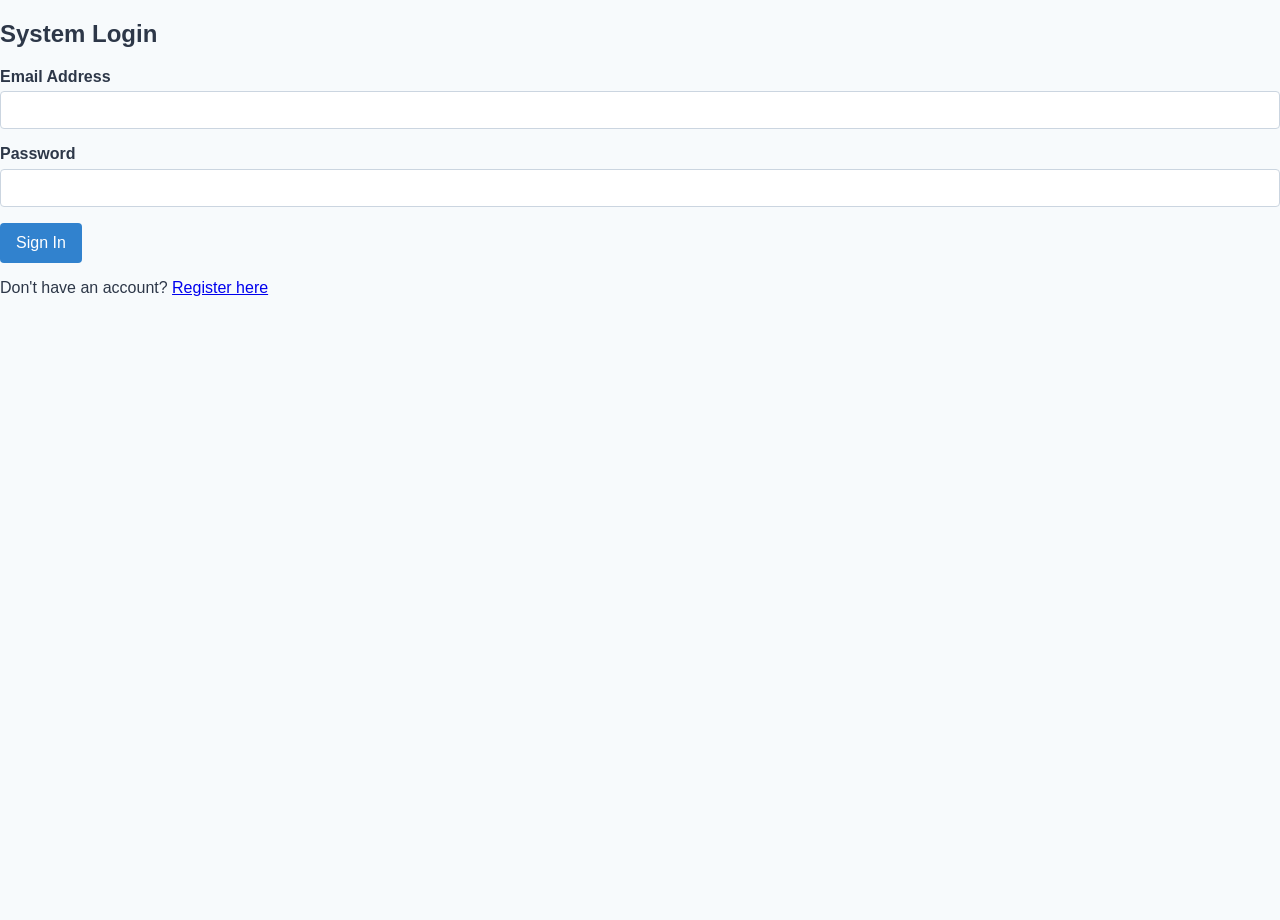
<file: frontend/index.html>
<!DOCTYPE html>
<html lang="en">
<head>
    <meta charset="UTF-8">
    <meta name="viewport" content="width=device-width, initial-scale=1.0">
    <title>Receipt Intelligence</title>
    <script src="js/api.js"></script>
    <script src="js/auth.js"></script>
</head>
<body>
    <script>
        checkAuth().then(() => {
            window.location.href = 'dashboard.html';
        });
    </script>
</body>
</html>
</file>
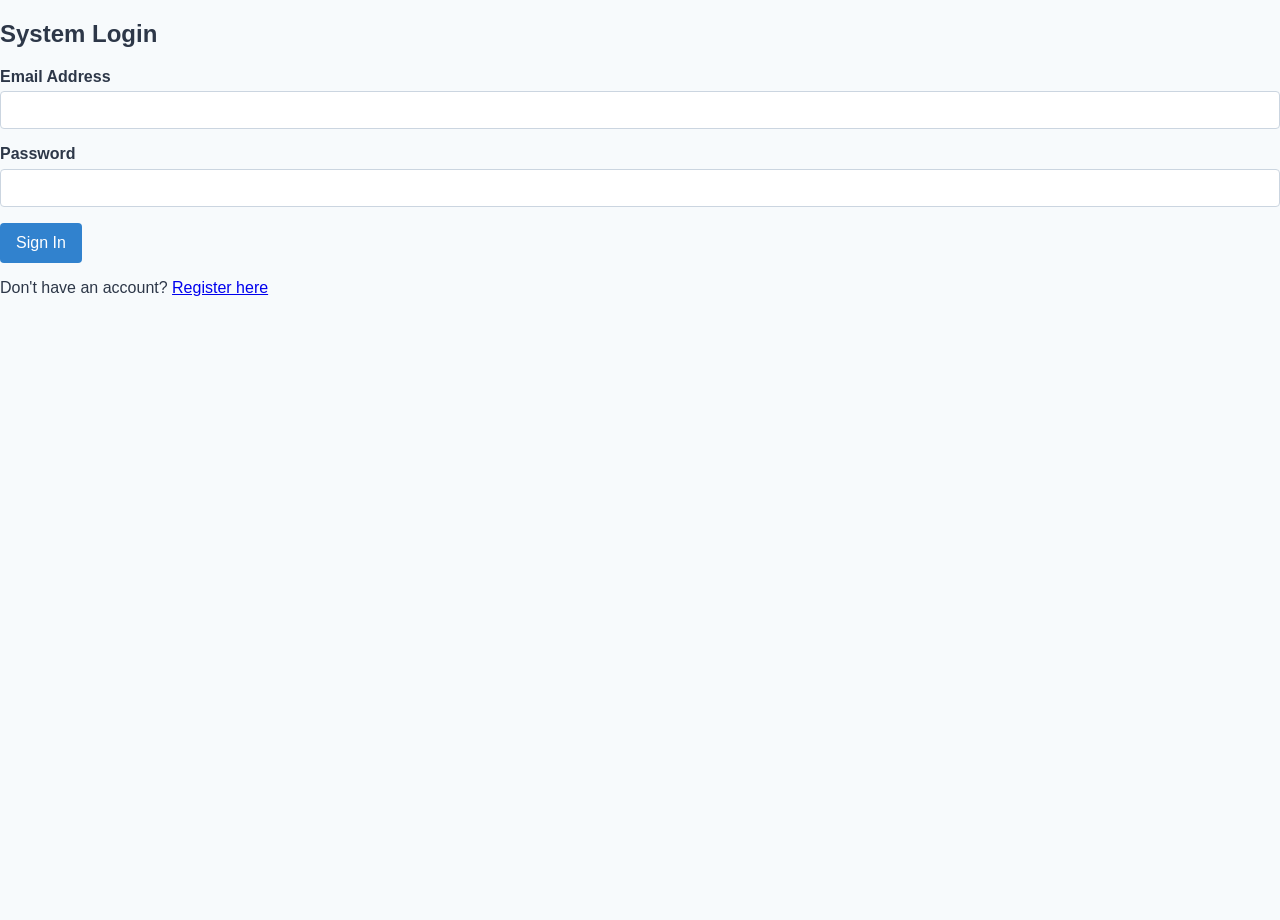
<file: frontend/dashboard.html>
<!DOCTYPE html>
<html lang="en">
<head>
    <meta charset="UTF-8">
    <meta name="viewport" content="width=device-width, initial-scale=1.0">
    <title>Dashboard - Receipt Intelligence</title>
    <link rel="stylesheet" href="css/style.css">
</head>
<body style="display: block;">
    <nav class="navbar">
        <h1>Receipt Intelligence</h1>
        <div class="nav-links">
            <a href="dashboard.html">Dashboard</a>
            <a href="upload.html">Upload Receipt</a>
            <button onclick="logout()">Logout</button>
        </div>
    </nav>

    <div class="container">
        <!-- Summary Cards -->
        <div class="stats-grid">
            <div class="stat-card">
                <h4>Total Expenditure</h4>
                <div class="value" id="total-spent">$0.00</div>
            </div>
            <div class="stat-card">
                <h4>Processed Receipts</h4>
                <div class="value" id="total-count">0</div>
            </div>
        </div>

        <div class="grid-2">
            <!-- AI Insights Card -->
            <div class="card">
                <h3>AI Budget Insights & Recommendations</h3>
                <div id="ai-insights" style="white-space: pre-wrap; font-size: 0.95rem; line-height: 1.5; color: #4a5568; margin-top: 1rem;">
                    Analyzing spending habits...
                </div>
            </div>

            <!-- Anomalies Card -->
            <div class="card">
                <h3>Anomaly Detection</h3>
                <div id="anomaly-insights" style="font-size: 0.95rem; line-height: 1.5; color: #4a5568; margin-top: 1rem;">
                    Scanning for unusual transactions...
                </div>
            </div>
        </div>

        <div class="grid-2">
            <!-- Category Summary Card -->
            <div class="card">
                <h3>Category Distribution</h3>
                <ul id="category-breakdown-list" style="list-style-type: none; margin-top: 1rem;"></ul>
            </div>
        </div>

        <!-- Receipt Table Card -->
        <div class="card">
            <h3>Expenses History</h3>
            
            <div class="filter-bar">
                <input type="text" id="search-input" placeholder="Search merchant...">
                <select id="category-filter">
                    <option value="All" selected>All categories</option>
                    <option value="Food">Food</option>
<option value="Travel">Travel</option>
<option value="Entertainment">Entertainment</option>
<option value="Shopping">Shopping</option>
<option value="Health">Health</option>
<option value="Utilities">Utilities</option>
<option value="Education">Education</option>
<option value="Housing">Housing</option>
<option value="Insurance">Insurance</option>
<option value="Other">Other</option>
                </select>
                <input type="date" id="start-date" title="Start Date">
                <input type="date" id="end-date" title="End Date">
            </div>

            <table class="receipts-table">
                <thead>
                    <tr>
                        <th>Date</th>
                        <th>Merchant</th>
                        <th>Category</th>
                        <th>Payment</th>
                        <th>Total</th>
                        <th>Actions</th>
                    </tr>
                </thead>
                <tbody id="receipts-tbody"></tbody>
            </table>
        </div>
    </div>

    <!-- Edit Receipt Modal -->
    <div id="edit-modal" class="modal">
        <div class="modal-content">
            <div class="modal-header">
                <h3>Edit Expense</h3>
                <button id="close-modal" class="close-btn">&times;</button>
            </div>
            <form id="edit-form">
                <div class="form-group">
                    <label>Merchant Name</label>
                    <input type="text" id="edit-merchant" required>
                </div>
                <div class="form-group">
                    <label>Date</label>
                    <input type="date" id="edit-date" required>
                </div>
                <div class="form-group">
                    <label>Category</label>
                    <select id="edit-category" style="width:100%; padding:0.75rem;">
                        <option value="Groceries">Groceries</option>
                        <option value="Dining">Dining</option>
                        <option value="Utilities">Utilities</option>
                        <option value="Electronics">Electronics</option>
                        <option value="Transportation">Transportation</option>
                        <option value="Entertainment">Entertainment</option>
                        <option value="Other">Other</option>
                    </select>
                </div>
                <div class="form-group">
                    <label>Payment Method</label>
                    <input type="text" id="edit-payment" required>
                </div>
                <div class="form-group">
                    <label>Subtotal ($)</label>
                    <input type="number" step="0.01" id="edit-subtotal">
                </div>
                <div class="form-group">
                    <label>Tax ($)</label>
                    <input type="number" step="0.01" id="edit-tax">
                </div>
                <div class="form-group">
                    <label>Total ($)</label>
                    <input type="number" step="0.01" id="edit-total" required>
                </div>
                <button type="submit" class="btn">Update Expense</button>
            </form>
        </div>
    </div>

    <script src="js/api.js"></script>
    <script src="js/auth.js"></script>
    <script src="js/dashboard.js"></script>
</body>
</html>
</file>
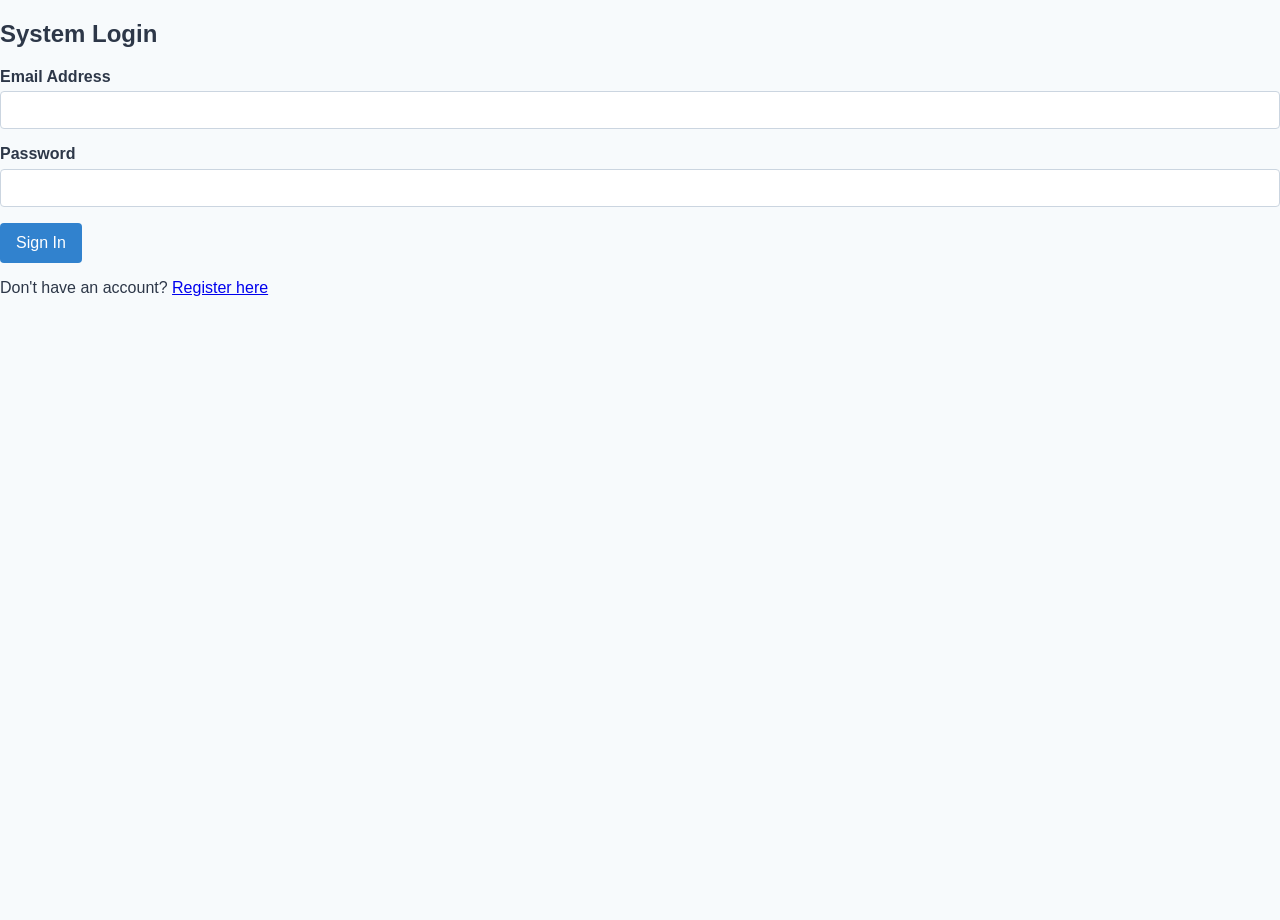
<file: frontend/login.html>
<!DOCTYPE html>
<html lang="en">
<head>
    <meta charset="UTF-8">
    <meta name="viewport" content="width=device-width, initial-scale=1.0">
    <title>Login - Receipt Intelligence</title>
    <link rel="stylesheet" href="css/style.css">
</head>
<body>
    <div class="auth-container">
        <h2>System Login</h2>
        <div id="alert-box" class="alert"></div>
        <form id="login-form">
            <div class="form-group">
                <label for="email">Email Address</label>
                <input type="email" id="email" required autocomplete="email">
            </div>
            <div class="form-group">
                <label for="password">Password</label>
                <input type="password" id="password" required autocomplete="current-password">
            </div>
            <button type="submit" class="btn">Sign In</button>
        </form>
        <div class="auth-footer">
            <p>Don't have an account? <a href="register.html">Register here</a></p>
        </div>
    </div>
    <script src="js/api.js"></script>
    <script src="js/auth.js"></script>
</body>
</html>
</file>
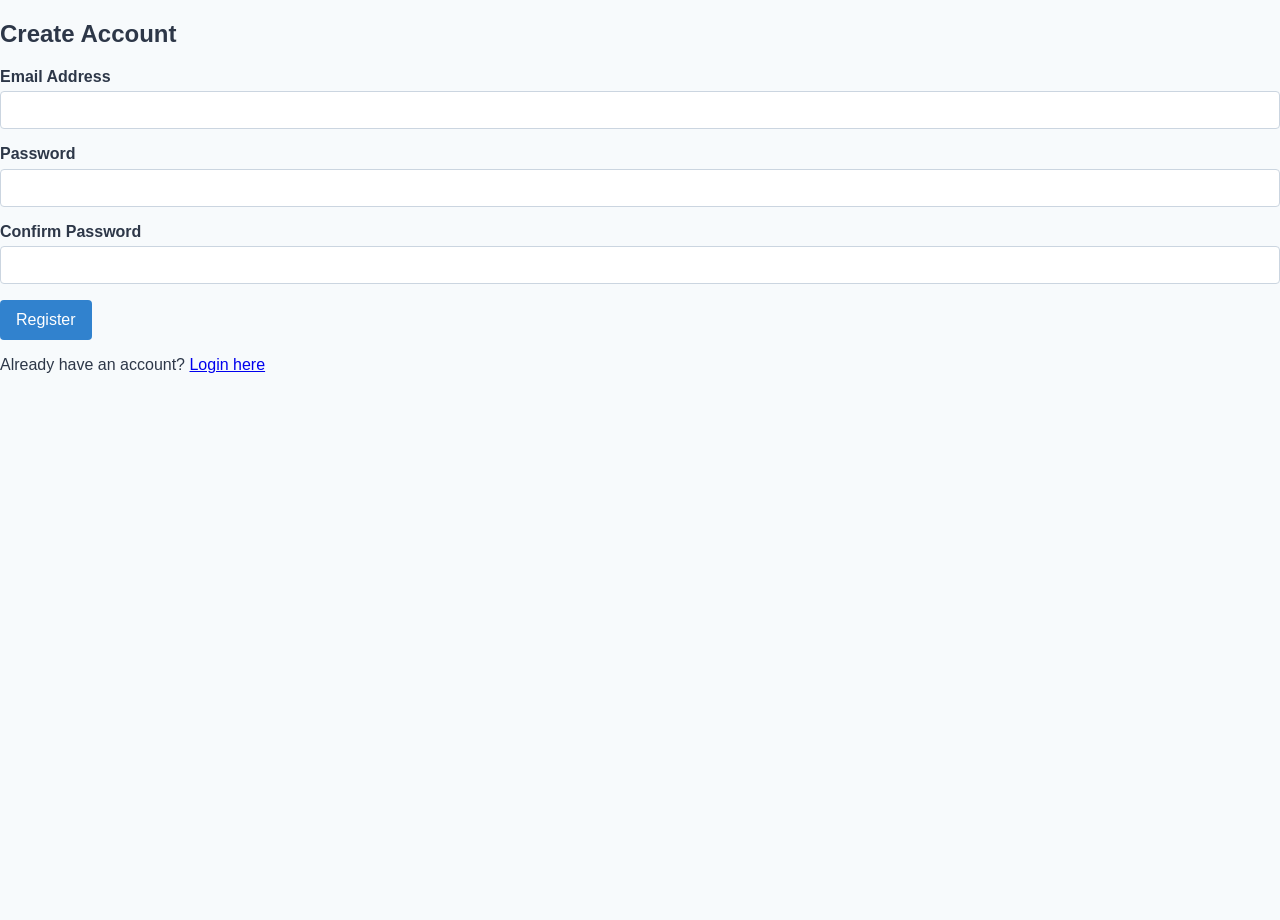
<file: frontend/register.html>
<!DOCTYPE html>
<html lang="en">
<head>
    <meta charset="UTF-8">
    <meta name="viewport" content="width=device-width, initial-scale=1.0">
    <title>Register - Receipt Intelligence</title>
    <link rel="stylesheet" href="css/style.css">
</head>
<body>
    <div class="auth-container">
        <h2>Create Account</h2>
        <div id="alert-box" class="alert"></div>
        <form id="register-form">
            <div class="form-group">
                <label for="email">Email Address</label>
                <input type="email" id="email" required autocomplete="email">
            </div>
            <div class="form-group">
                <label for="password">Password</label>
                <input type="password" id="password" required minlength="8" autocomplete="new-password">
            </div>
            <div class="form-group">
                <label for="confirm-password">Confirm Password</label>
                <input type="password" id="confirm-password" required minlength="8" autocomplete="new-password">
            </div>
            <button type="submit" class="btn">Register</button>
        </form>
        <div class="auth-footer">
            <p>Already have an account? <a href="login.html">Login here</a></p>
        </div>
    </div>
    <script src="js/api.js"></script>
    <script src="js/auth.js"></script>
</body>
</html>
</file>
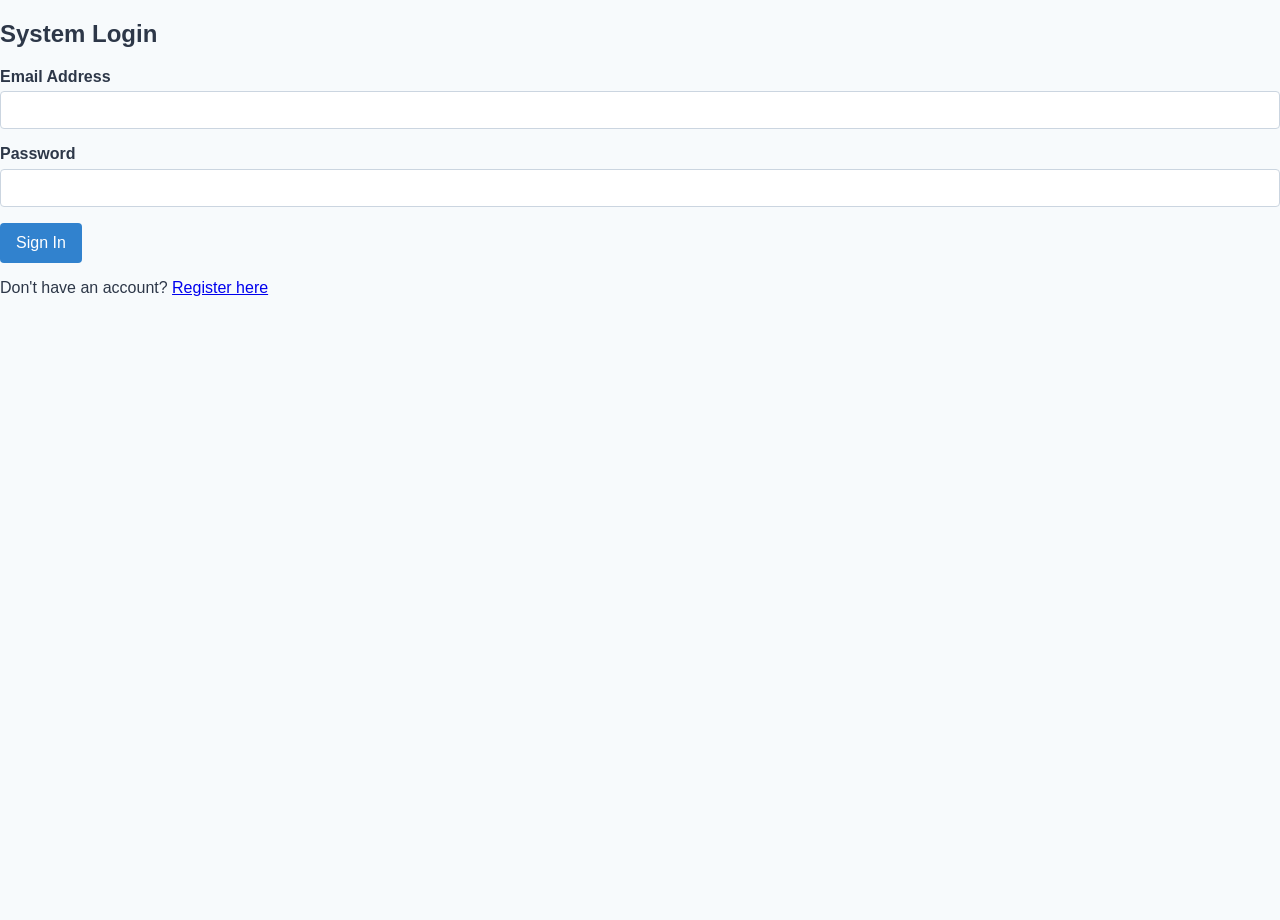
<file: frontend/upload.html>
<!DOCTYPE html>
<html lang="en">
<head>
    <meta charset="UTF-8">
    <meta name="viewport" content="width=device-width, initial-scale=1.0">
    <title>Upload Receipt - Receipt Intelligence</title>
    <link rel="stylesheet" href="css/style.css">
</head>
<body style="display: block;">
    <nav class="navbar">
        <h1>Receipt Intelligence</h1>
        <div class="nav-links">
            <a href="dashboard.html">Dashboard</a>
            <a href="upload.html">Upload Receipt</a>
            <button onclick="logout()">Logout</button>
        </div>
    </nav>

    <div class="container">
        <div class="card">
            <h2>Upload & Process Receipt</h2>
            <div class="drop-zone" id="drop-zone">
    <p>Upload a receipt image</p>

    <button type="button" id="upload-btn" class="btn">
        Choose Receipt Image
    </button>

    <p id="selected-file">No file selected</p>

    <input
        type="file"
        id="file-input"
        accept="image/*"
        style="display: none;"
    >
</div>

            <p id="processing-status" role="status" aria-live="polite" style="display: none;"></p>
            <div id="spinner" class="spinner"></div>
        </div>

        <div id="review-section" class="grid-2" style="display: none;">
            <div class="card">
                <h3>Receipt Preview</h3>
                <img id="receipt-preview" class="preview-img" src="" alt="Receipt Image">
            </div>

            <div class="card">
                <h3>Review Extracted Data</h3>
                <form id="review-form">
                    <div class="form-group">
                        <label>Merchant Name</label>
                        <input type="text" id="merchant-name" required>
                    </div>
                    <div class="form-group">
                        <label>Date</label>
                        <input type="date" id="receipt-date" required>
                    </div>
                    <div class="form-group">
                        <label>Category</label>
                        <select id="category" class="form-group" style="width:100%; padding:0.75rem;">
                            <option value="Food">Food</option>
<option value="Travel">Travel</option>
<option value="Entertainment">Entertainment</option>
<option value="Shopping">Shopping</option>
<option value="Health">Health</option>
<option value="Utilities">Utilities</option>
<option value="Education">Education</option>
<option value="Housing">Housing</option>
<option value="Insurance">Insurance</option>
                            <option value="Other">Other</option>
                        </select>
                    </div>
                    <div class="form-group">
                        <label>Payment Method</label>
                        <input type="text" id="payment-method" required>
                    </div>
                    <div class="form-group">
                        <label>Subtotal ($)</label>
                        <input type="number" step="0.01" id="subtotal">
                    </div>
                    <div class="form-group">
                        <label>Tax ($)</label>
                        <input type="number" step="0.01" id="tax">
                    </div>
                    <div class="form-group">
                        <label>Total ($)</label>
                        <input type="number" step="0.01" id="total" required>
                    </div>

                    <h4>Line Items</h4>
                    <table class="items-table">
                        <thead>
                            <tr>
                                <th>Item</th>
                                <th>Qty</th>
                                <th>Price ($)</th>
                                <th></th>
                            </tr>
                        </thead>
                        <tbody id="items-tbody"></tbody>
                    </table>
                    <button type="button" id="add-item-btn" class="btn" style="background:#718096; margin-top:0.5rem;">+ Add Line Item</button>

                    <button type="submit" class="btn" style="margin-top:1.5rem;">Confirm & Save Expense</button>
                </form>
            </div>
        </div>
    </div>

    <script src="js/api.js"></script>
    <script src="js/auth.js"></script>
    <script src="js/upload.js"></script>
</body>
</html>
</file>
<file: frontend/css/style.css>
* { box-sizing: border-box; }
body { margin: 0; min-height: 100vh; background: #f7fafc; color: #2d3748; font-family: Arial, sans-serif; }
.navbar { display: flex; align-items: center; justify-content: space-between; gap: 1rem; padding: 1rem 2rem; background: #2b6cb0; color: white; }
.navbar h1 { margin: 0; font-size: 1.3rem; }.nav-links { display: flex; align-items: center; gap: 1rem; }.nav-links a { color: white; text-decoration: none; }
.container { width: min(1120px, calc(100% - 2rem)); margin: 2rem auto; }.card { background: white; padding: 1.5rem; margin-bottom: 1.5rem; border-radius: 8px; box-shadow: 0 2px 6px rgba(0,0,0,.06); }.grid-2 { display: grid; grid-template-columns: repeat(2, minmax(0, 1fr)); gap: 1.5rem; }
.drop-zone { padding: 2rem; text-align: center; border: 2px dashed #a0aec0; border-radius: 8px; cursor: pointer; }.drop-zone:hover { border-color: #3182ce; }.btn, .nav-links button { padding: .7rem 1rem; border: 0; border-radius: 4px; background: #3182ce; color: white; cursor: pointer; font: inherit; }.btn:disabled { cursor: wait; opacity: .65; }
.form-group { margin-bottom: 1rem; }.form-group label { display: block; margin-bottom: .35rem; font-weight: 600; }.form-group input, .form-group select, .items-table input { width: 100%; padding: .65rem; border: 1px solid #cbd5e0; border-radius: 4px; }.preview-img { display: block; width: 100%; max-height: 600px; object-fit: contain; }
.items-table { width: 100%; border-collapse: collapse; }.items-table th, .items-table td { padding: .5rem; border-bottom: 1px solid #e2e8f0; }.remove-item-btn { padding: .4rem .6rem; border: 0; border-radius: 4px; background: #e53e3e; color: white; cursor: pointer; }.spinner { display: none; width: 28px; height: 28px; margin: 1rem auto; border: 4px solid #e2e8f0; border-top-color: #3182ce; border-radius: 50%; animation: spin .8s linear infinite; }@keyframes spin { to { transform: rotate(360deg); } }
@media (max-width: 720px) { .navbar, .nav-links { flex-wrap: wrap; } .grid-2 { grid-template-columns: 1fr; } .container { width: min(100% - 1rem, 1120px); } }

/* Dashboard Extensions */
.stats-grid {
    display: grid;
    grid-template-columns: repeat(auto-fit, minmax(220px, 1fr));
    gap: 1.5rem;
    margin-bottom: 2rem;
}

.stat-card {
    background: white;
    padding: 1.5rem;
    border-radius: 8px;
    box-shadow: 0 2px 6px rgba(0,0,0,0.06);
    border-left: 4px solid #3182ce;
}

.stat-card h4 {
    color: #718096;
    font-size: 0.85rem;
    text-transform: uppercase;
    margin-bottom: 0.5rem;
}

.stat-card .value {
    font-size: 1.8rem;
    font-weight: 700;
    color: #2d3748;
}

.filter-bar {
    display: flex;
    gap: 1rem;
    flex-wrap: wrap;
    margin-bottom: 1.5rem;
    align-items: center;
}

.filter-bar input, .filter-bar select {
    padding: 0.6rem;
    border: 1px solid #cbd5e0;
    border-radius: 4px;
    font-size: 0.9rem;
}

.receipts-table {
    width: 100%;
    border-collapse: collapse;
    margin-top: 1rem;
}

.receipts-table th, .receipts-table td {
    padding: 0.75rem 1rem;
    text-align: left;
    border-bottom: 1px solid #e2e8f0;
}

.receipts-table th {
    background-color: #f7fafc;
    color: #4a5568;
    font-weight: 600;
}

.badge {
    padding: 0.25rem 0.5rem;
    border-radius: 12px;
    font-size: 0.75rem;
    font-weight: 600;
    background-color: #e2e8f0;
    color: #4a5568;
}

.action-btn {
    padding: 0.35rem 0.65rem;
    border: none;
    border-radius: 4px;
    font-size: 0.8rem;
    cursor: pointer;
    margin-right: 0.25rem;
}

.btn-edit { background-color: #4299e1; color: white; }
.btn-delete { background-color: #e53e3e; color: white; }

/* Modal Dialog */
.modal {
    display: none;
    position: fixed;
    z-index: 200;
    left: 0;
    top: 0;
    width: 100%;
    height: 100%;
    background-color: rgba(0,0,0,0.5);
    justify-content: center;
    align-items: center;
}

.modal-content {
    background: white;
    padding: 2rem;
    border-radius: 8px;
    width: 100%;
    max-width: 600px;
    max-height: 90vh;
    overflow-y: auto;
}

.modal-header {
    display: flex;
    justify-content: space-between;
    align-items: center;
    margin-bottom: 1.5rem;
}

.close-btn {
    background: none;
    border: none;
    font-size: 1.5rem;
    cursor: pointer;
}
</file>
